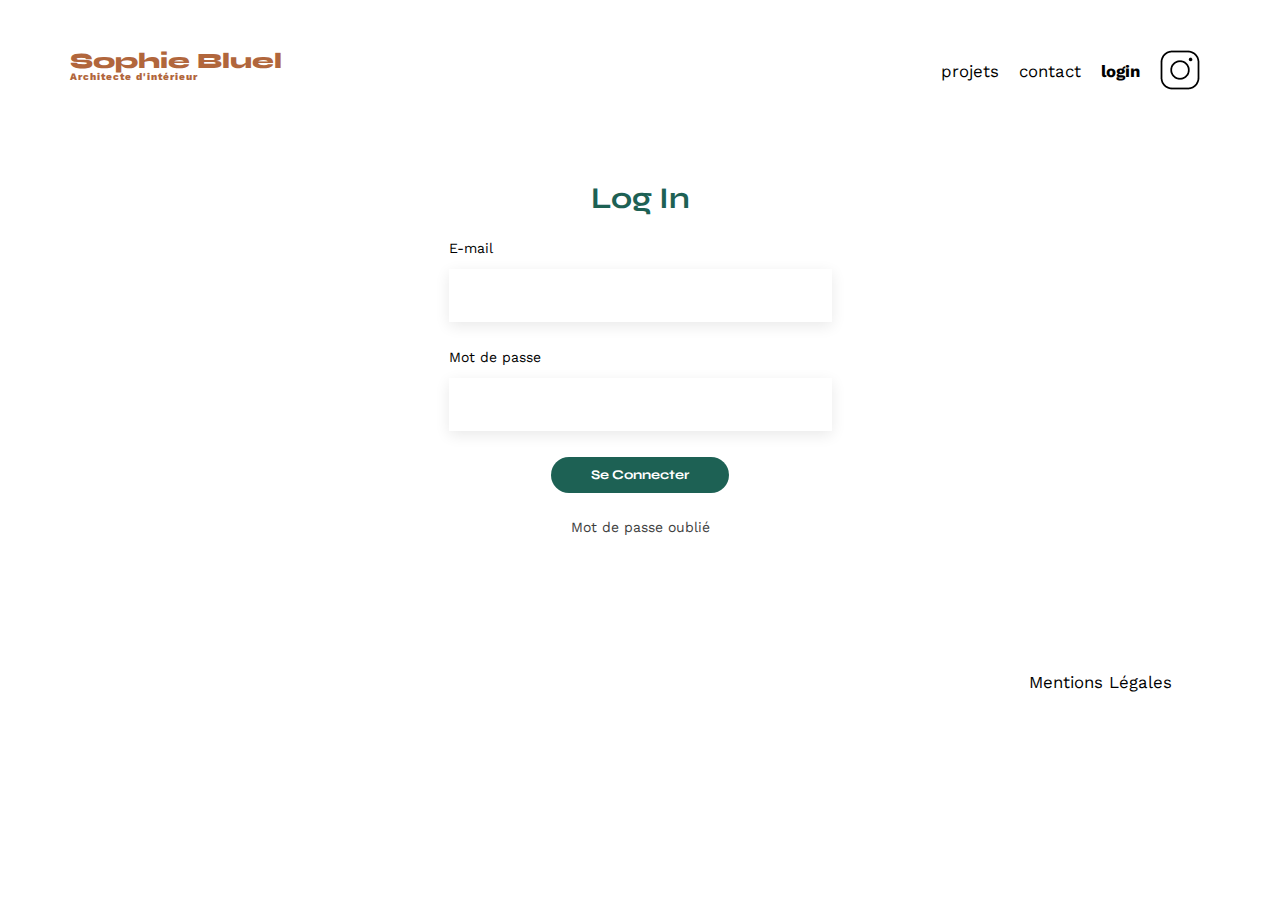
<file: FrontEnd/login.html>
<!DOCTYPE html>
<html lang="fr">
  <head>
    <meta charset="UTF-8" />
    <title>Sophie Bluel - Architecte d'intérieur</title>
    <meta name="viewport" content="width=device-width, initial-scale=1.0" />
    <link rel="preconnect" href="https://fonts.googleapis.com" />
    <link rel="preconnect" href="https://fonts.gstatic.com" crossorigin />
    <link
      href="https://fonts.googleapis.com/css2?family=Syne:wght@700;800&family=Work+Sans&display=swap"
      rel="stylesheet"
    />
    <meta name="description" content="" />
    <link rel="stylesheet" href="./assets/style.css" />
    <script defer src="login.js"></script>
  </head>

  <body>
    <header>
      <h1>Sophie Bluel <span>Architecte d'intérieur</span></h1>
      <nav>
        <ul>
          <li><a href="index.html">projets</a></li>
          <li>contact</li>
          <li><a href="Login.html" class="active">login</a></li>
          <li><img src="./assets/icons/instagram.png" alt="Instagram" /></li>
        </ul>
      </nav>
    </header>
    <main>
      <section class="login">
        <form>
          <h2>Log In</h2>
          <label for="email">E-mail</label>
          <input type="email" id="email" name="email" />
          <label for="password">Mot de passe</label>
          <input type="password" id="password" name="password" />
          <input type="submit" value="Se Connecter" />
          <a href="">Mot de passe oublié</a>
          <p></p>
        </form>
      </section>
    </main>

    <footer>
      <nav>
        <ul>
          <li>Mentions Légales</li>
        </ul>
      </nav>
    </footer>
  </body>
</html>
</file>
<file: FrontEnd/assets/style.css>
/* http://meyerweb.com/eric/tools/css/reset/
   v2.0 | 20110126
   License: none (public domain)
*/

html,
body,
div,
span,
applet,
object,
iframe,
h1,
h2,
h3,
h4,
h5,
h6,
p,
blockquote,
pre,
a,
abbr,
acronym,
address,
big,
cite,
code,
del,
dfn,
em,
img,
ins,
kbd,
q,
s,
samp,
small,
strike,
strong,
sub,
sup,
tt,
var,
b,
u,
i,
center,
dl,
dt,
dd,
ol,
ul,
li,
fieldset,
form,
label,
legend,
table,
caption,
tbody,
tfoot,
thead,
tr,
th,
td,
article,
aside,
canvas,
details,
embed,
figure,
figcaption,
footer,
header,
hgroup,
menu,
nav,
output,
ruby,
section,
summary,
time,
mark,
audio,
video {
	margin: 0;
	padding: 0;
	border: 0;
	font-size: 100%;
	font: inherit;
	vertical-align: baseline;
}

/* HTML5 display-role reset for older browsers */
article,
aside,
details,
figcaption,
figure,
footer,
header,
hgroup,
menu,
nav,
section {
	display: block;
}

body {
	line-height: 1;
}

ol,
ul {
	list-style: none;
}

blockquote,
q {
	quotes: none;
}

blockquote:before,
blockquote:after,
q:before,
q:after {
	content: '';
	content: none;
}

table {
	border-collapse: collapse;
	border-spacing: 0;
}

/** end reset css**/
body {
	max-width: 1140px;
	margin: auto;
	font-family: 'Work Sans';
	font-size: 14px;
}

header {
	display: flex;
	justify-content: space-between;
	margin: 50px 0
}

section {
	margin: 50px 0
}

h1 {
	display: flex;
	flex-direction: column;
	font-family: 'Syne';
	font-size: 22px;
	font-weight: 800;
	color: #B1663C
}

h1>span {
	font-family: 'Work Sans';
	font-size: 10px;
	letter-spacing: 0.1em;
	;
}

h2 {
	font-family: 'Syne';
	font-weight: 700;
	font-size: 30px;
	color: #1D6154
}

nav ul {
	display: flex;
	align-items: center;
	list-style-type: none;

}

nav li {
	padding: 0 10px;
	font-size: 1.2em;
}

li:hover {
	color: #B1663C;
}

#introduction {
	display: flex;
	align-items: center;
}

#introduction figure {
	flex: 1
}

#introduction img {
	display: block;
	margin: auto;
	width: 80%;
}

#introduction article {
	flex: 1
}

#introduction h2 {
	margin-bottom: 1em;
}

#introduction p {
	margin-bottom: 0.5em;
}

#portfolio h2 {
	text-align: center;
	margin-bottom: 1em;
}

nav .active {
	font-weight: bold;
}

.filters {
	display: flex;
	justify-content: center;
	margin-bottom: 3em;

}

.filters button {
	border-radius: 60px;
	border: #1D6154 1px solid;
	background-color: transparent;
	font-family: 'Syne';
	color: #1D6154;
	font-weight: bold;
	font-size: 16px;
	padding: 8px 16px;
	margin: 4px;
	cursor: pointer;
}

.filters .activeButton {
	background-color: #1D6154;
	color: white;
}

.gallery {
	width: 100%;
	display: grid;
	grid-template-columns: 1fr 1fr 1fr;
	grid-column-gap: 20px;
	grid-row-gap: 20px;
}

.gallery img {
	width: 100%;

}

#contact {
	width: 50%;
	margin: auto;
}

#contact>* {
	text-align: center;

}

#contact h2 {
	margin-bottom: 20px;
}

#contact form {
	text-align: left;
	margin-top: 30px;
	display: flex;
	flex-direction: column;
}

#contact input {
	height: 50px;
	font-size: 1.2em;
	border: none;
	box-shadow: 0px 4px 14px rgba(0, 0, 0, 0.09);
}

#contact label {
	margin: 2em 0 1em 0;
}

#contact textarea {
	border: none;
	box-shadow: 0px 4px 14px rgba(0, 0, 0, 0.09);
}

input[type="submit"] {
	font-family: 'Syne';
	font-weight: 700;
	color: white;
	background-color: #1D6154;
	margin: 2em auto;
	width: 180px;
	text-align: center;
	border-radius: 60px;
}

footer nav ul {
	display: flex;
	justify-content: flex-end;
	margin: 2em
}

/***** Login *****/

.login form {
	display: flex;
	flex-direction: column;
	align-items: center;
	padding: 40px;
}

.login label {
	align-self: flex-start;
	padding-top: 2em;
	padding-bottom: 1em;
}

.login input[type="email"],
input[type="password"] {
	width: 379px;
	height: 51px;
	box-shadow: 0px 4px 14px rgba(0, 0, 0, 0.09);
	border: none;
	font-size: 30px;
}

.login input[type="submit"] {
	width: 178px;
	height: 36px;
	border: none;
}

.login {
	display: flex;
	flex-direction: column;
	align-items: center;
}

.login a {
	text-decoration: none;
	color: #3D3D3D;
}

.login a:hover {
	text-decoration: underline;
}

ul li a {
	text-decoration: none;
	color: inherit;
}

.login p {
	padding: 15px;
	color: red;
	font-weight: bold;
	margin: 10px;
}

.projectTitle {
	display: flex;
	justify-content: center;
}

.projectTitle h2 {
	padding-bottom: 1em;
}


.projectTitle a {
	text-decoration: none;
	color: inherit;
}

.modifyButton {
	display: flex;
	justify-content: space-between;
	padding: 15px;
	gap: 10px;
	background-color: transparent;
	border: none;
	font-family: 'Work Sans';
}

.modal {
	position: fixed;
	top: 0;
	left: 0;
	width: 100%;
	height: 100%;
	background-color: #0000004D;
	display: flex;
	align-items: center;
	justify-content: center;
}


.modalDeleteProject {
	background-color: #fff;
	width: 630px;
	padding: 20px;
	max-width: calc(100vh - 20px);
	max-height: calc(100vh - 20px);
	overflow: auto;
	/***scrolbar**/
	border-radius: 10px;
	display: flex;
	flex-direction: column;
	justify-content: center;
	align-items: center;
}

.closeModal {
	background-color: transparent;
	border: none;
	align-self: flex-end;
	cursor: pointer;
}

.modal h2 {
	color: black;
	font-family: 'Work Sans';
	text-decoration: none;
	font-weight: 400;
	text-align: center;
	padding: 30px;
}

.modalGallery {
	width: 420px;
	display: grid;
	grid-template-columns: repeat(5, 76px);
	grid-gap: 10px;
	margin: 0;
	padding: 0;
	justify-content: center;
	grid-row-gap: 30px;
}

.modalGallery img {
	width: 100%;
	margin: 0;
	padding: 0;
}

.modalButton {
	font-family: 'Syne';
	font-weight: 700;
	color: white;
	background-color: #1D6154;
	margin: 2em auto;
	width: 237px;
	height: 36px;
	text-align: center;
	border-radius: 60px;
	border: none;
	cursor: pointer;
}

.modal hr {
	border: none;
	border-top: 1px solid #B3B3B3;
	height: 1px;
	width: 420px;
	margin-top: 20px;
	margin-bottom: 20px;
}

.projectContainer {
	position: relative;
}

.deleteButton {
	position: absolute;
	top: 5px;
	right: 5px;
	background-color: black;
	border: none;
	height: 17px;
	width: 17px;
	display: flex;
	justify-content: center;
	align-items: center;
	border-radius: 2px;
	cursor: pointer;
}

.trashIcon {
	color: white;
	font-size: 11px;
}

.modalAddProject {
	background-color: #fff;
	width: 630px;
	padding: 20px;
	max-width: calc(100vh - 20px);
	max-height: calc(100vh - 20px);
	overflow: auto;
	border-radius: 10px;
	display: none;
	flex-direction: column;
	justify-content: center;
	align-items: center;
}

.modalAddProject .title {
	display: flex;
	justify-content: space-between;
	width: 100%;
}

.modalAddProject h2 {
	padding-bottom: 0;
}

.modalAddProject form {
	display: flex;
	flex-direction: column;
	justify-content: center;
	gap: 10px;
}

.fa-arrow-left {
	cursor: pointer;
}

.containerFile {
	background-color: #E8F1F6;
	display: flex;
	flex-direction: column;
	justify-content: center;
	align-items: center;
	gap: 5px;
	padding: 20px;
}

.containerFile .fa-image {
	font-size: 76px;
	color: #B9C5CC;
}

.containerFile label {
	background-color: #B9C5CC;
	padding: 10px 50px;
	border-radius: 50px;
	color: #306685;
	cursor: pointer;
}

.containerFile input {
	display: none;
}

.containerFile img {
	display: none;
	height: 200px;
}

.containerFile p {
	font-size: 12px;
}

.modalAddProject input[type="text"], select {
	height: 51px;
	box-shadow: 0px 4px 14px rgba(0, 0, 0, 0.09);
	border: none;
	font-size: 30px;
}

.modalAddProject .validateButton{
	background-color: #A7A7A7;
	align-self: center;
	color: white;
	padding: 5px 10px;
	border: none;
	border-radius: 60px;
	height: 36px;
	width: 237px;
	font-size: 14px;
	font-weight: 700px;
}

.modalAddProject .active {
	background-color: #1D6154;
	cursor: pointer;
}

.errorMessage {
	color: red;
	text-align: center;
	font-weight: bold;
}
</file>
